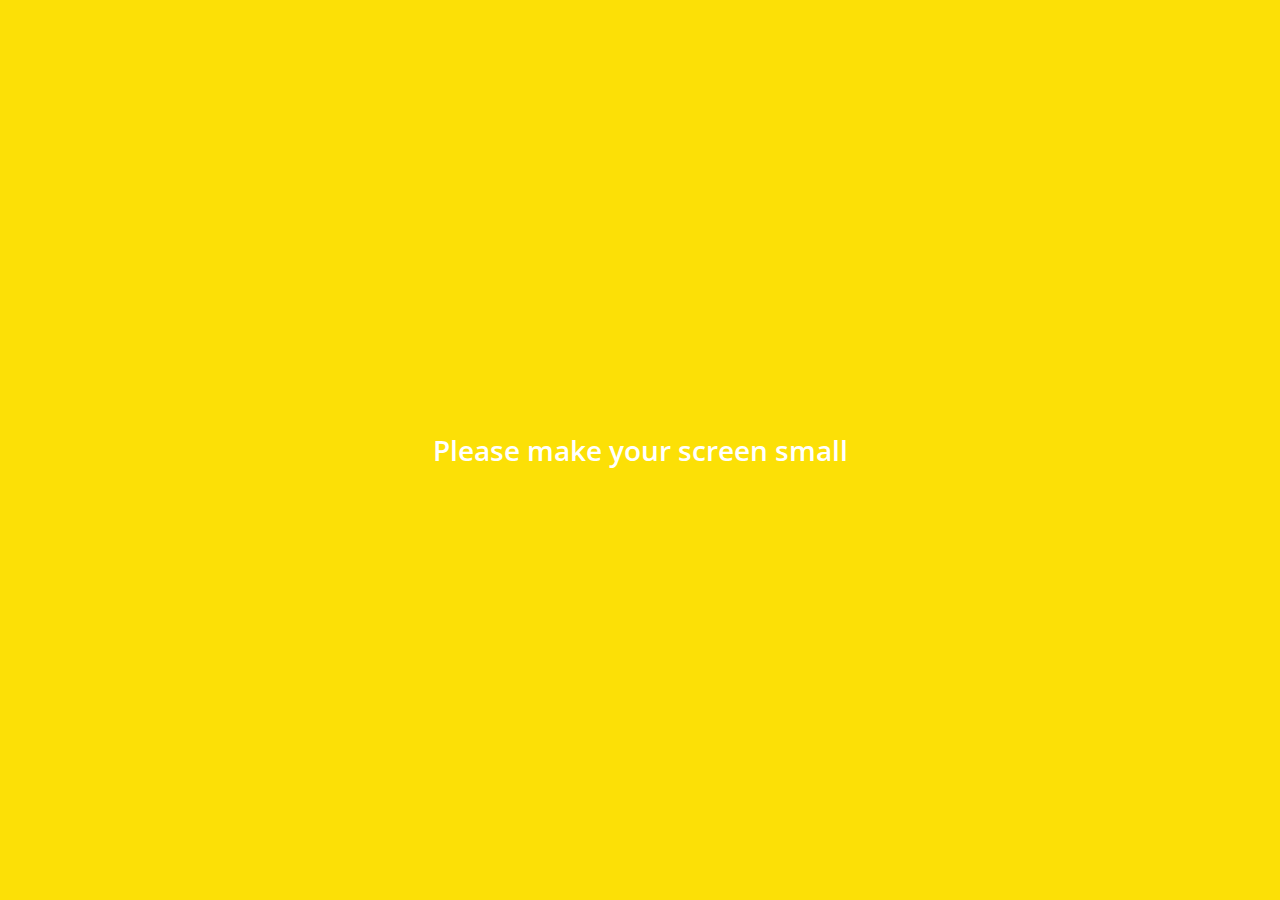
<file: html/index.html>
<!DOCTYPE html>
<html lang="en">

<head>
    <meta charset="UTF-8">
    <meta name="viewport" content="width=device-width, initial-scale=1.0">
    <meta http-equiv="X-UA-Compatible" content="ie=edge">
    <link href="../fontawesome-free-5.12.0-web/css/all.css" rel="stylesheet">
    <link rel="stylesheet" href="../css/styles.css" />
    <title>Chats | Kakao Clone</title>
</head>

<body>
    <div class="status-bar">
        <div class="status-bar__column">
            <span class="status-bar__clock">13:54</span>
        </div>
        <div class="status-bar__column">
            <i class="fas fa-clock"></i>
            <i class="fas fa-volume-mute"></i>
            <i class="fas fa-wifi"></i>
            <span class="status-bar__battery-level">100%</span>
            <i class="fas fa-battery-full"></i>
        </div>
    </div>
    <header class="header">
        <div class="header__header-column">
            <h1 class="header__title">Chats</h1>
        </div>
        <div class="header__header-column">
            <span class="header__icon">
                <i class="fas fa-search"></i>
            </span>
            <span class="header__icon">
                <i class="far fa-comment"></i>
            </span>
            <span class="header__icon">
                <i class="fas fa-cog"></i>
            </span>
        </div>
    </header>
    <main class="chats">
        <ul class="chats__list">
            <li class="chats__chat chat">
                <a href="chat.html">
                    <div class="chats__chat friend friend--lg">
                        <div class="friend__column">
                            <img src="../images/avatar.jpg" class="m-avatar friend__avatar" />
                            <div class="friend__content">
                                <span class="friend__name">
                                    goeun
                                </span>
                                <span class="friend__bottom-text">
                                    Going home!
                                </span>
                            </div>
                        </div>
                        <div class="friend__column">
                            <div class="friend__now_listening">
                                <span class="chat__timestamp">
                                    March 8
                                </span>
                            </div>
                        </div>
                    </div>
                </a>
            </li>
        </ul>
    </main>
    <nav class="nav">
        <ul class="nav__list">
            <li class="nav__list-item">
                <a href="friends.html" class="nav__list-link">
                    <i class="far fa-user"></i>
                </a>
            </li>
            <li class="nav__list-item">
                <a href="index.html" class="nav__list-link">
                    <div class = "nav__badge">8</div>
                    <i class="fas fa-comment"></i>
                </a>
            </li>
            <li class="nav__list-item">
                <a href="find.html" class="nav__list-link">
                    <i class="fas fa-search"></i>
                </a>
            </li>
            <li class="nav__list-item">
                <a href="more.html" class="nav__list-link">
                    <i class="fas fa-ellipsis-h"></i>
                </a>
            </li>
        </ul>
    </nav>
    <div class="bigScreen">
        <span class="bigScreen__text">Please make your screen small</span>
    </div>
</body>

</html>
</file>
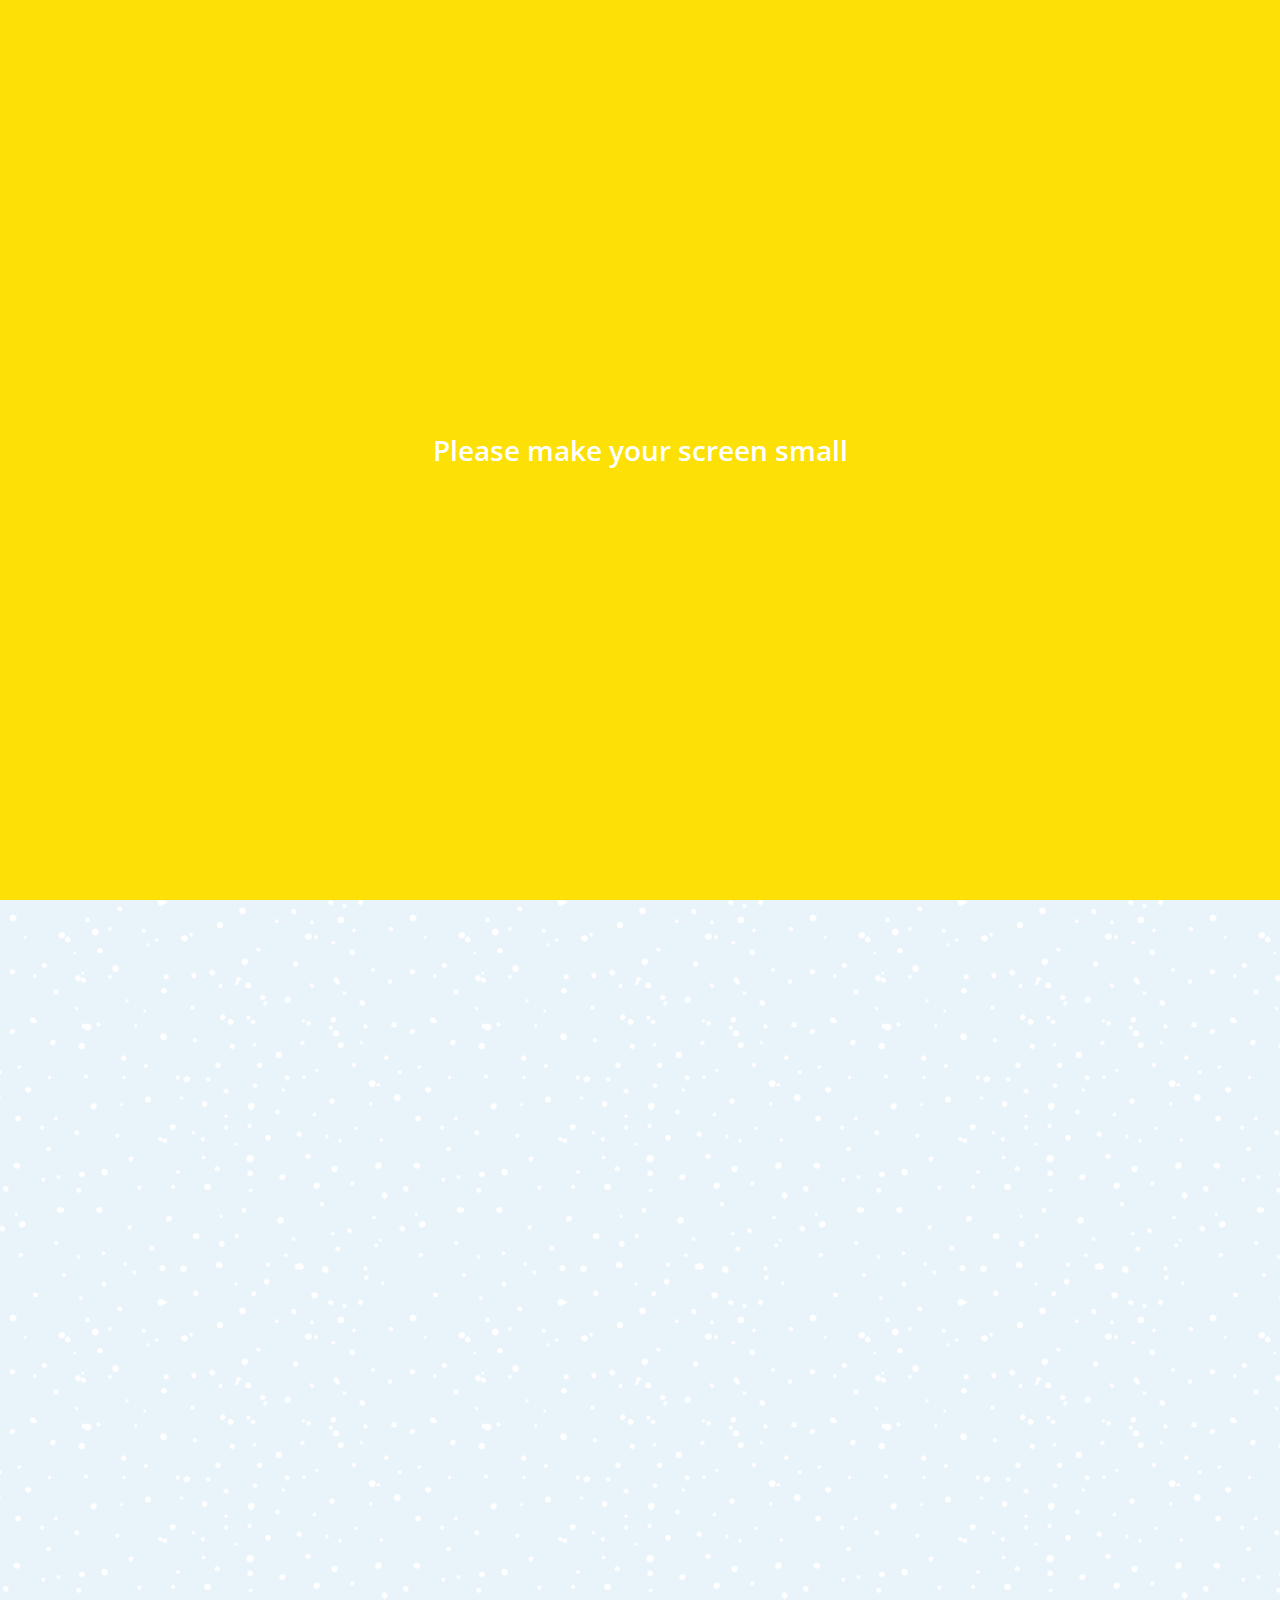
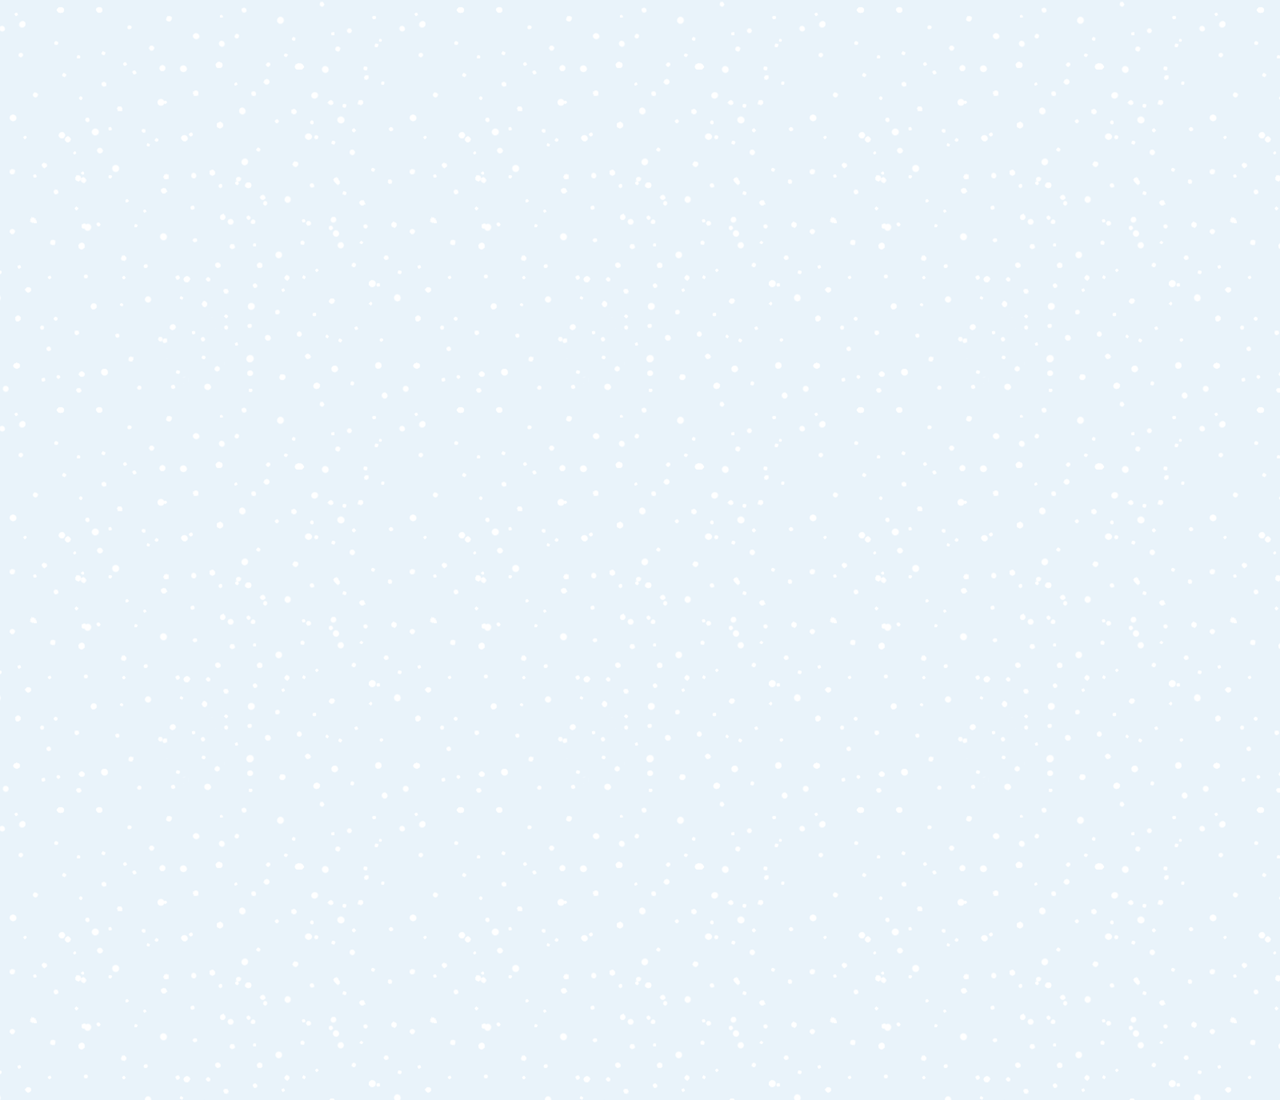
<file: html/chat.html>
<!DOCTYPE html>
<html lang="en">

<head>
    <meta charset="UTF-8">
    <meta name="viewport" content="width=device-width, initial-scale=1.0">
    <meta http-equiv="X-UA-Compatible" content="ie=edge">
    <link href="../fontawesome-free-5.12.0-web/css/all.css" rel="stylesheet">
    <link rel="stylesheet" href="../css/styles.css" />
    <title>Chat | Kakao Clone</title>
</head>

<body class="chats-body">
    <div class="header-wrapper">
    <div class="status-bar">
        <div class="status-bar__column">
            <span class="status-bar__clock">13:54</span>
        </div>
        <div class="status-bar__column">
            <i class="fas fa-clock"></i>
            <i class="fas fa-volume-mute"></i>
            <i class="fas fa-wifi"></i>
            <span class="status-bar__battery-level">100%</span>
            <i class="fas fa-battery-full"></i>
        </div>
    </div>
    <header class="header">
        <div class="header__header-column">
            <a href="index.html" class="header__back-btn">
                <i class="fas fa-arrow-left"></i>
            </a>
            <h1 class="header__title">Best Friend</h1>
        </div>
        <div class="header__header-column">
            <span class="headr__icon">
                <i class="fas fa-search"></i>
            </span>
            <span class="header__icon">
                <i class="fas fa-bars"></i>
            </span>
        </div>
    </header>
    </div>
    <main class="chat-screen">
        <ul class="chat__messages">
            <span class="chat__timestamp">Friday, Januart 11, 2019</span>
            <li class="incoming-message message">
                <img src="../images/avatar.jpg" class="g-avatar message_avatar" />
                <div class="message__content">
                    <span class="message__bubble">
                        Congrats I love you!
                    </span>
                    <span class="message__author">Best Friend</span>
                </div>
            </li>
            <li class="sent-message message">
                <span class="message__timestamp"></span>
                <div class="message__content">
                    <span class="message__bubble">
                        Thank you see you soon!
                    </span>
                </div>
            </li>
            <li class="incoming-message message">
                <img src="../images/avatar.jpg" class="g-avatar message_avatar" />
                <div class="message__content">
                    <span class="message__bubble">
                        Congrats I love you!
                    </span>
                    <span class="message__author">Best Friend</span>
                </div>
            </li>
            <li class="sent-message message">
                <span class="message__timestamp"></span>
                <div class="message__content">
                    <span class="message__bubble">
                        Thank you see you soon!
                    </span>
                </div>
            </li>
        </ul>
    </main>
    <div class="chat__write--container">
        <input type="text" class="chat__write" 
        placeholder="Send message" class="chat__write-input"/>
        <div class="chat__icon-left  chat__icon">
            <i class="far fa-plus-square"></i>
        </div>
        <div class="chat__icon-right chat__icon">
            <span class="chat__write-icon">
                <i class="far fa-smile-wink"></i>
            </span>
            <span class="chat__write-icon">
                <i class="fas fa-microphone"></i>
            </span>
        </div>
    </div>
    <div class="bigScreen">
        <span class="bigScreen__text">Please make your screen small</span>
    </div>
</body>

</html>
</file>
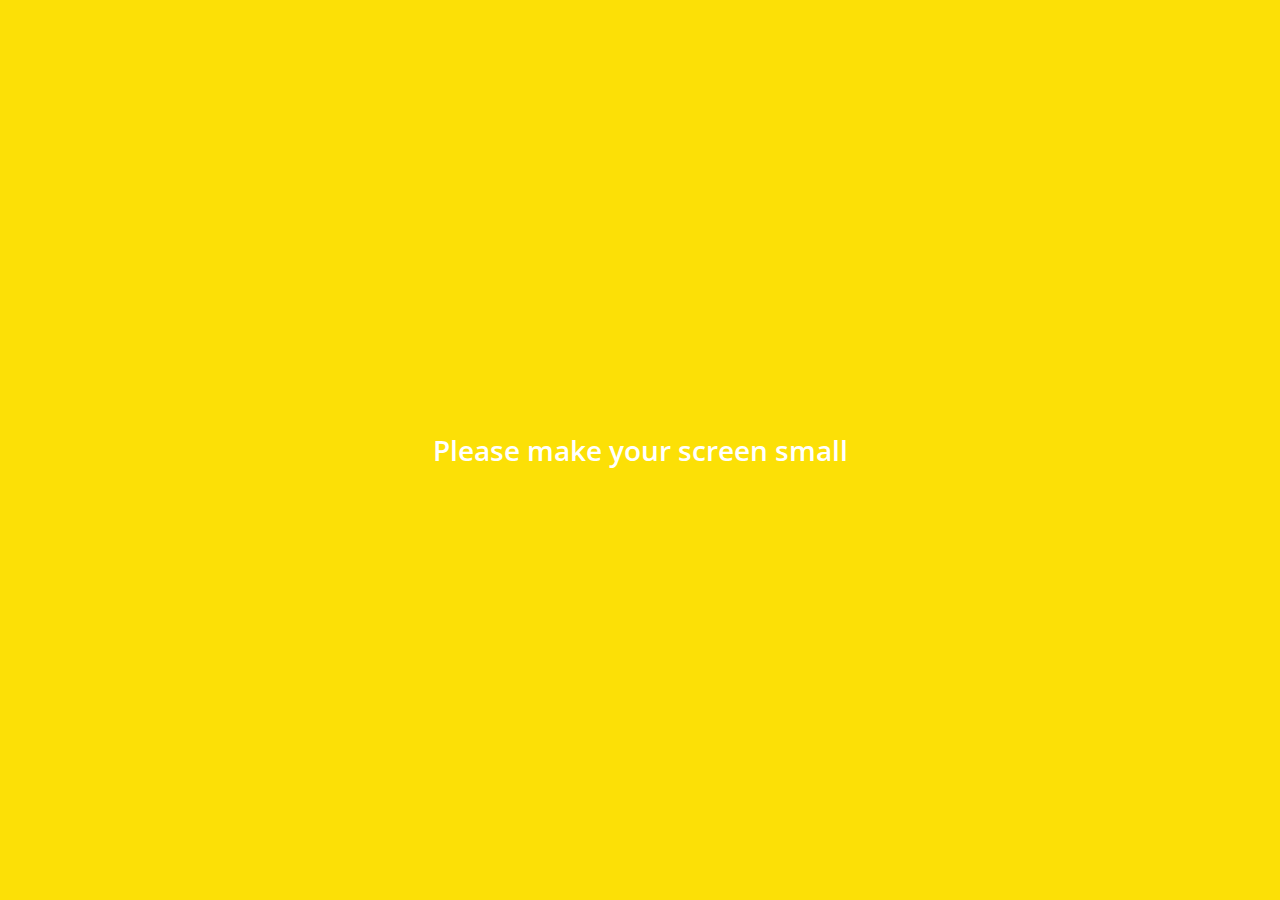
<file: html/find.html>
<!DOCTYPE html>
<html lang="en">

<head>
    <meta charset="UTF-8">
    <meta name="viewport" content="width=device-width, initial-scale=1.0">
    <meta http-equiv="X-UA-Compatible" content="ie=edge">
    <link href="../fontawesome-free-5.12.0-web/css/all.css" rel="stylesheet">
    <link rel="stylesheet" href="../css/styles.css" />
    <title>Find | Kakao Clone</title>
</head>

<body>
    <div class="status-bar">
        <div class="status-bar__column">
            <span class="status-bar__clock">13:54</span>
        </div>
        <div class="status-bar__column">
            <i class="fas fa-clock"></i>
            <i class="fas fa-volume-mute"></i>
            <i class="fas fa-wifi"></i>
            <span class="status-bar__battery-level">100%</span>
            <i class="fas fa-battery-full"></i>
        </div>
    </div>
    <header class="header">
        <div class="header__header-column">
            <h1 class="header__title">Find</h1>
        </div>
        <div class="header__header-column">
            <span class="header__icon">
                <i class="fas fa-search"></i>
            </span>
            <span class="header__icon">
                <i class="fas fa-cog"></i>
            </span>
        </div>
    </header>
    <main class="find">
        <header class="find__header">
            <ul class="find__header-list">
                <li class="find__header-btn header-btn">
                    <span class="header-btn__icon">
                        <i class="fas fa-qrcode fa-2x"></i>
                    </span>
                    <span class="header-btn__title">
                        QR CODE
                    </span>
                </li>
                <li class="find__header-btn header-btn">
                    <span class="header-btn__icon">
                        <i class="fas fa-user-plus fa-2x"></i>
                    </span>
                    <span class="header-btn__title">
                        Add by Contacts
                    </span>
                </li>
                <li class="find__header-btn header-btn">
                    <span class="header-btn__icon">
                        <i class="fas fa-passport fa-2x"></i>
                    </span>
                    <span class="header-btn__title">
                        Add by ID
                    </span>
                </li>
                <li class="find__header-btn header-btn">
                    <span class="header-btn__icon">
                        <i class="far fa-envelope fa-2x"></i>
                    </span>
                    <span class="header-btn__title">
                        Invite
                    </span>
                </li>
            </ul>
        </header>
        <ul class="find__recommended">
            <h5 class="find__title">
                Recommended Friends
            </h5>
            <li class="find__friend friend friend--lg">
                <div class="friend__column">
                    <img src="../images/avatar.jpg" class="friend__avatar"/>
                    <div class="friend__content">
                        <span class="frined__name">
                            goeun
                        </span>
                    </div>
                </div>
                <div class="friend__column">
                    <div class="friend__add-btn">
                        <i class="fas fa-user-plus"></i>
                    </div>
                </div>
            </li>
        </ul>
    </main>
    <nav class="nav">
        <ul class="nav__list">
            <li class="nav__list-item">
                <a href="friends.html" class="nav__list-link">
                    <i class="far fa-user"></i>
                </a>
            </li>
            <li class="nav__list-item">
                <a href="index.html" class="nav__list-link">
                    <i class="far fa-comment"></i>
                </a>
            </li>
            <li class="nav__list-item">
                <a href="find.html" class="nav__list-link">
                    <i class="fas fa-search"></i>
                </a>
            </li>
            <li class="nav__list-item">
                <a href="more.html" class="nav__list-link">
                    <i class="fas fa-ellipsis-h"></i>
                </a>
            </li>
        </ul>
    </nav>
    <div class="bigScreen">
        <span class="bigScreen__text">Please make your screen small</span>
    </div>
</body>

</html>
</file>
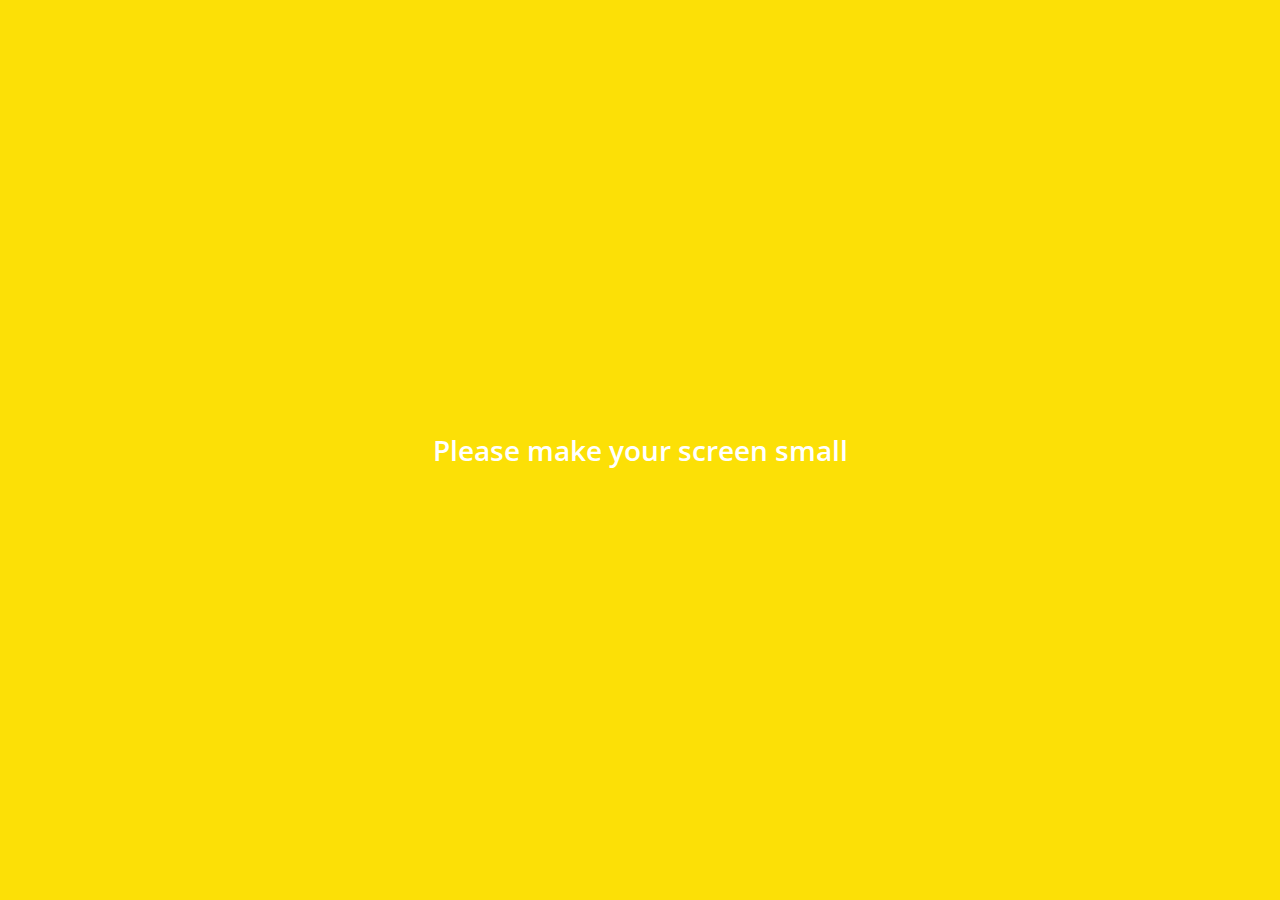
<file: html/friends.html>
<!DOCTYPE html>
<html lang="en">

<head>
    <meta charset="UTF-8">
    <meta name="viewport" content="width=device-width, initial-scale=1.0">
    <meta http-equiv="X-UA-Compatible" content="ie=edge">
    <link href="../fontawesome-free-5.12.0-web/css/all.css" rel="stylesheet">
    <link rel="stylesheet" href="../css/styles.css" />
    <title>Frinds | Kakao Clone</title>
</head>

<body>
    <div class="status-bar">
        <div class="status-bar__column">
            <span class="status-bar__clock">13:54</span>
        </div>
        <div class="status-bar__column">
            <i class="fas fa-clock"></i>
            <i class="fas fa-volume-mute"></i>
            <i class="fas fa-wifi"></i>
            <span class="status-bar__battery-level">100%</span>
            <i class="fas fa-battery-full"></i>
        </div>
    </div>
    <header class="header">
        <div class="header__header-column">
            <h1 class="header__title">Friends</h1>
        </div>
        <div class="header__header-column">
            <span class="header__icon">
                <i class="fas fa-search"></i>
            </span>
            <span class="header__icon">
                <i class="fas fa-cog"></i>
            </span>
        </div>
    </header>
    <main class="friends">
        <header class="friends__header">
            <div class="friends__friends friend friend--lg">
                <div class="friend__column">
                    <img src="../images/avatar.jpg" class="g-avatar friend__avatar" />
                    <div class="friend__content">
                        <span class="friend__name">
                            goeun
                        </span>
                        <span class="friend__status">
                            Actor
                        </span>
                    </div>
                </div>
            </div>
        </header>
        <div class="friends__plus">
            <h5 class="friends__title">Plus friend</h5>
            <div class="friends__friend friend">
                <div class="friend__column">
                    <img src="../images/avatar.jpg" class="friend__avatar" />
                    <div class="friend__content">
                        <span class="friend__name">
                            Plus Friend
                        </span>
                    </div>
                </div>
            </div>
        </div>
        <ul class="friends__list">
            <h5 class="friends__title">Friends 14</h5>
            <li class="friends__friends friend friend--lg">
                <div class="friend__column">
                    <img src="../images/avatar.jpg" class="friend__avatar" />
                    <div class="friend__content">
                        <span class="friend__name">
                            goeun
                        </span>
                        <span class="friend__status">
                            Actor
                        </span>
                    </div>
                </div>
                <div class="friend__column">
                    <div class="friend__now-listening">
                        <span>
                            FTISLAND (FT NomadCoders)
                            <i class="fas fa-play"></i>
                        </span>
                    </div>
                </div>
            </li>
        </ul>
    </main>
    <nav class="nav">
        <ul class="nav__list">
            <li class="nav__list-item">
                <a href="friends.html" class="nav__list-link">
                    <i class="fas fa-user"></i>
                </a>
            </li>
            <li class="nav__list-item">
                <a href="index.html" class="nav__list-link">
                    <i class="far fa-comment"></i>
                </a>
            </li>
            <li class="nav__list-item">
                <a href="find.html" class="nav__list-link">
                    <i class="fas fa-search"></i>
                </a>
            </li>
            <li class="nav__list-item">
                <a href="more.html" class="nav__list-link">
                    <i class="fas fa-ellipsis-h"></i>
                </a>
            </li>
        </ul>
    </nav>
    <div class="bigScreen">
        <span class="bigScreen__text">Please make your screen small</span>
    </div>
</body>

</html>
</file>
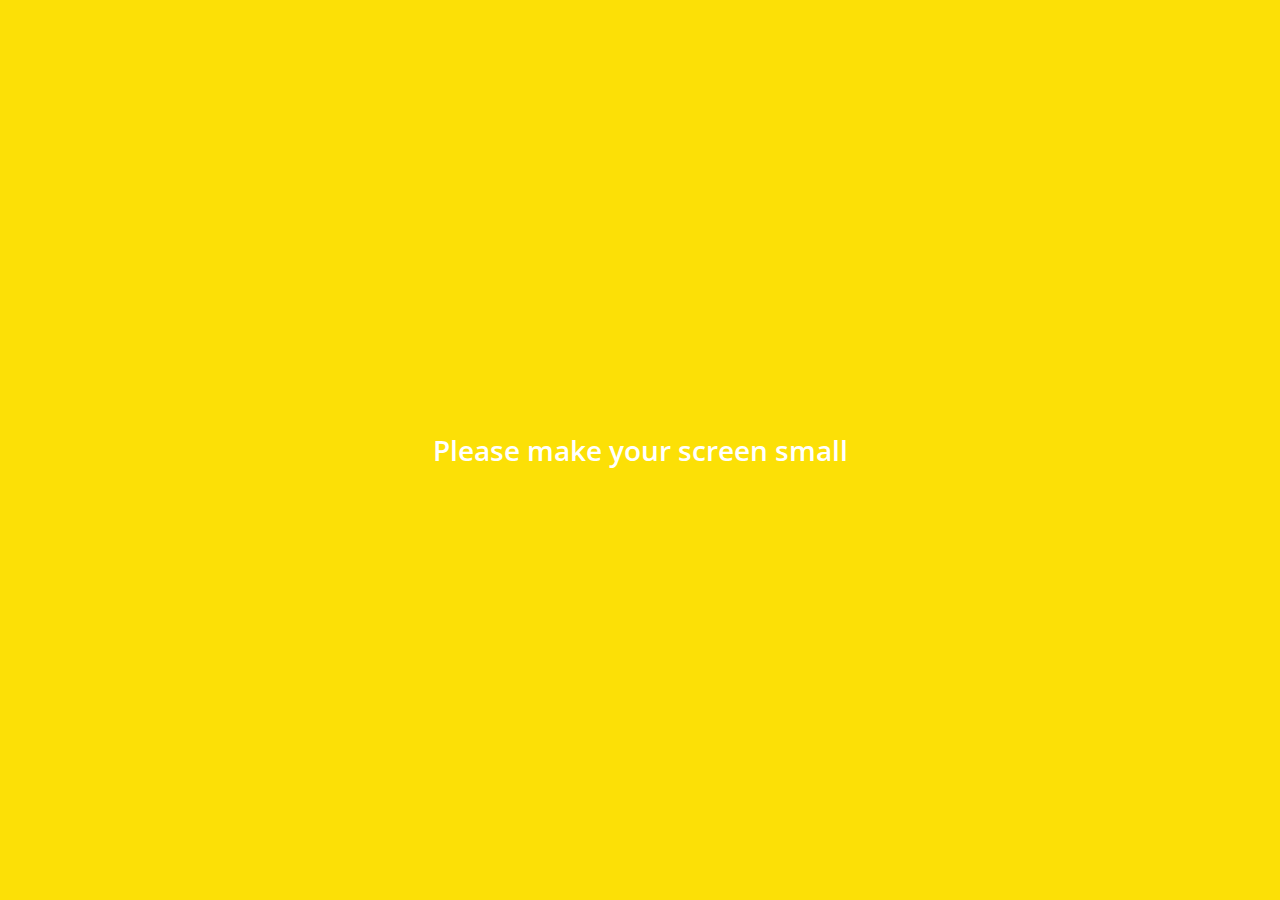
<file: html/more.html>
<!DOCTYPE html>
<html lang="en">

<head>
    <meta charset="UTF-8">
    <meta name="viewport" content="width=device-width, initial-scale=1.0">
    <meta http-equiv="X-UA-Compatible" content="ie=edge">
    <link href="../fontawesome-free-5.12.0-web/css/all.css" rel="stylesheet">
    <link rel="stylesheet" href="../css/styles.css" />
    <title>More | Kakao Clone</title>
</head>

<body>
    <div class="status-bar">
        <div class="status-bar__column">
            <span class="status-bar__clock">13:54</span>
        </div>
        <div class="status-bar__column">
            <i class="fas fa-clock"></i>
            <i class="fas fa-volume-mute"></i>
            <i class="fas fa-wifi"></i>
            <span class="status-bar__battery-level">100%</span>
            <i class="fas fa-battery-full"></i>
        </div>
    </div>
    <header class="header">
        <div class="header__header-column">
            <h1 class="header__title">More</h1>
        </div>
        <div class="header__header-column">
            <span class="header__icon">
                <i class="fas fa-search"></i>
            </span>
            <span class="header__icon">
                <i class="fas fa-qrcode"></i>
            </span>
            <span class="header__icon">
                <a href="settings.html">
                    <i class="fas fa-cog"></i>
                </a>
            </span>
        </div>
    </header>
    <main class="more">
        <header class="more__header">
            <div class="friends__friends friend friend--lg">
                <div class="friend__column">
                    <img src="../images/avatar.jpg" class="g-avatar friend__avatar" />
                    <div class="friend__content">
                        <span class="friend__name">
                            goeun
                        </span>
                        <span class="friend__status">
                            test123@naver.com
                        </span>
                    </div>
                </div>
                <div class="friend__column">
                    <i class="far fa-comment-alt fa-2x"></i>
                </div>
            </div>
            <ul class="more__btn-list">
                <li class="more__btn">
                    <span class="more_btn-icon">
                        <i class="far fa-smile fa-2x"></i>
                    </span>
                    <span class="more__btn-title">
                        Emoticons
                    </span>
                </li>
                <li class="more__btn">
                    <span class="more_btn-icon">
                        <i class="fas fa-brush fa-2x"></i>
                    </span>
                    <span class="more__btn-title">
                        Themes
                    </span>
                </li>
                <li class="more__btn">
                    <span class="more_btn-icon">
                        <i class="fab fa-kickstarter-k fa-2x"></i>
                    </span>
                    <span class="more__btn-title">
                        Account
                    </span>
                </li>
            </ul>
        </header>
        <section class="more__suggestions">
            <h5 class="more__title">Suggestions</h5>
            <ul class="more__suggestions-list">
                <li class="more__suggestion suggestion">
                    <span class="suggestion__icon">
                        <i class="fas fa-quote-right"></i>
                    </span>
                    <span class="suggestion__title">Kakao Story</span>
                </li>
                <li class="more__suggestion suggestion">
                    <span class="suggestion__icon">
                        <i class="fas fa-beer fa-2x"></i>
                    </span>
                    <span class="suggestion__title">Kakao friend__status</span>
                </li>
                <li class="more__suggestion suggestion">
                    <span class="suggestion__icon">
                        <i class="fas fa-gamepad fa-2x"></i>
                    </span>
                    <span class="suggestion__title">Friends Gem</span>
                </li>
            </ul>
        </section>
    </main>
    <nav class="nav">
        <ul class="nav__list">
            <li class="nav__list-item">
                <a href="friends.html" class="nav__list-link">
                    <i class="far fa-user"></i>
                </a>
            </li>
            <li class="nav__list-item">
                <a href="index.html" class="nav__list-link">
                    <i class="far fa-comment"></i>
                </a>
            </li>
            <li class="nav__list-item">
                <a href="find.html" class="nav__list-link">
                    <i class="fas fa-search"></i>
                </a>
            </li>
            <li class="nav__list-item">
                <a href="more.html" class="nav__list-link">
                    <i class="fas fa-ellipsis-h"></i>
                </a>
            </li>
        </ul>
    </nav>
    <div class="bigScreen">
        <span class="bigScreen__text">Please make your screen small</span>
    </div>
</body>

</html>
</file>
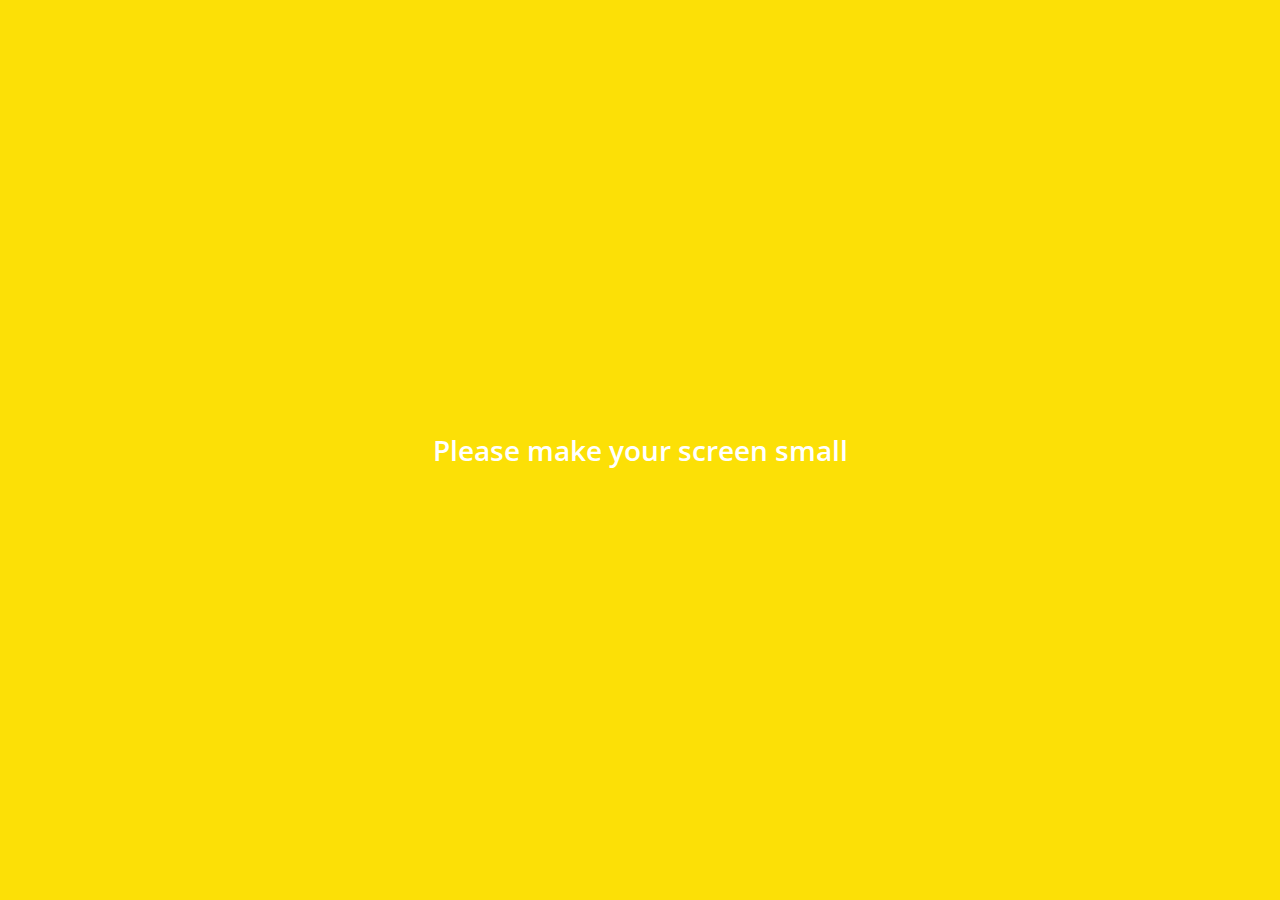
<file: html/settings.html>
<!DOCTYPE html>
<html lang="en">

<head>
    <meta charset="UTF-8">
    <meta name="viewport" content="width=device-width, initial-scale=1.0">
    <meta http-equiv="X-UA-Compatible" content="ie=edge">
    <link href="../fontawesome-free-5.12.0-web/css/all.css" rel="stylesheet">
    <link rel="stylesheet" href="../css/styles.css" />
    <title>Setting | Kakao Clone</title>
</head>

<body>
    <div class="status-bar">
        <div class="status-bar__column">
            <span class="status-bar__clock">13:54</span>
        </div>
        <div class="status-bar__column">
            <i class="fas fa-clock"></i>
            <i class="fas fa-volume-mute"></i>
            <i class="fas fa-wifi"></i>
            <span class="status-bar__battery-level">100%</span>
            <i class="fas fa-battery-full"></i>
        </div>
    </div>
    <header class="header">
        <div class="header__header-column">
            <a href="more.html" class="header__back-btn">
                <i class="fas fa-arrow-left"></i>
            </a>
            <h1 class="header__title">Settings</h1>
        </div>
        <div class="header__header-column">
            <span class="headr__icon">
                <i class="fas fa-search"></i>
            </span>
        </div>
    </header>
    <main class="settings">
        <section class="settings__sections">
            <ul class="settings__list">
                <li class="settings__setting">
                    <span class="settings__icon">
                        <i class="fas fa-lock"></i>
                    </span>
                    <span class="settings__title">Privacy</span>
                </li>
                <li class="settings__setting">
                    <span class="settings__icon">
                        <i class="fas fa-bell"></i>
                    </span>
                    <span class="settings__title">Notifications</span>
                </li>
                <li class="settings__setting">
                    <span class="settings__icon">
                        <i class="far fa-user"></i>
                    </span>
                    <span class="settings__title">Friends</span>
                </li>
            </ul>
        </section>
        <section class="settings__sections">
            <ul class="settings__list">
                <li class="settings__setting">
                    <span class="settings__icon">
                        <i class="fas fa-lock"></i>
                    </span>
                    <span class="settings__title">Privacy</span>
                </li>
                <li class="settings__setting">
                    <span class="settings__icon">
                        <i class="fas fa-bell"></i>
                    </span>
                    <span class="settings__title">Notifications</span>
                </li>
                <li class="settings__setting">
                    <span class="settings__icon">
                        <i class="far fa-user"></i>
                    </span>
                    <span class="settings__title">Friends</span>
                </li>
            </ul>
        </section>
    </main>
    <div class="bigScreen">
        <span class="bigScreen__text">Please make your screen small</span>
    </div>
</body>

</html>
</file>
<file: css/styles.css>
@import "reset.css";
@import url('https://fonts.googleapis.com/css?family=Open+Sans:400,600&display=swap');
@import "status-bar.css";
@import "header.css";
@import "nav-bar.css";
@import "friend.css";
@import "friends.css";
@import "find.css";
@import "more.css";
@import "settings.css";
@import "chat.css";
@import "mobile.css";


* {
    box-sizing: border-box;
}

body {
    background-color: white;
    padding: 10px 20px;
    color: #020202;
    font-family: 'Open Sans', -apple-system, BlinkMacSystemFont, 'Segoe UI', 
    Roboto, Oxygen, Ubuntu, Cantarell, 'Helvetica Neue', sans-serif;
}


a {
    color:inherit;
    text-decoration: none;
}

@keyframes fadeIn {
    from{
        opacity: 0;
        transform: translateY(50px);
    }
    to{
        opacity: 1;
        transform: none;
    }
}

    main{
        animation: fadeIn 0.5s ease-in-out;
    }
</file>
